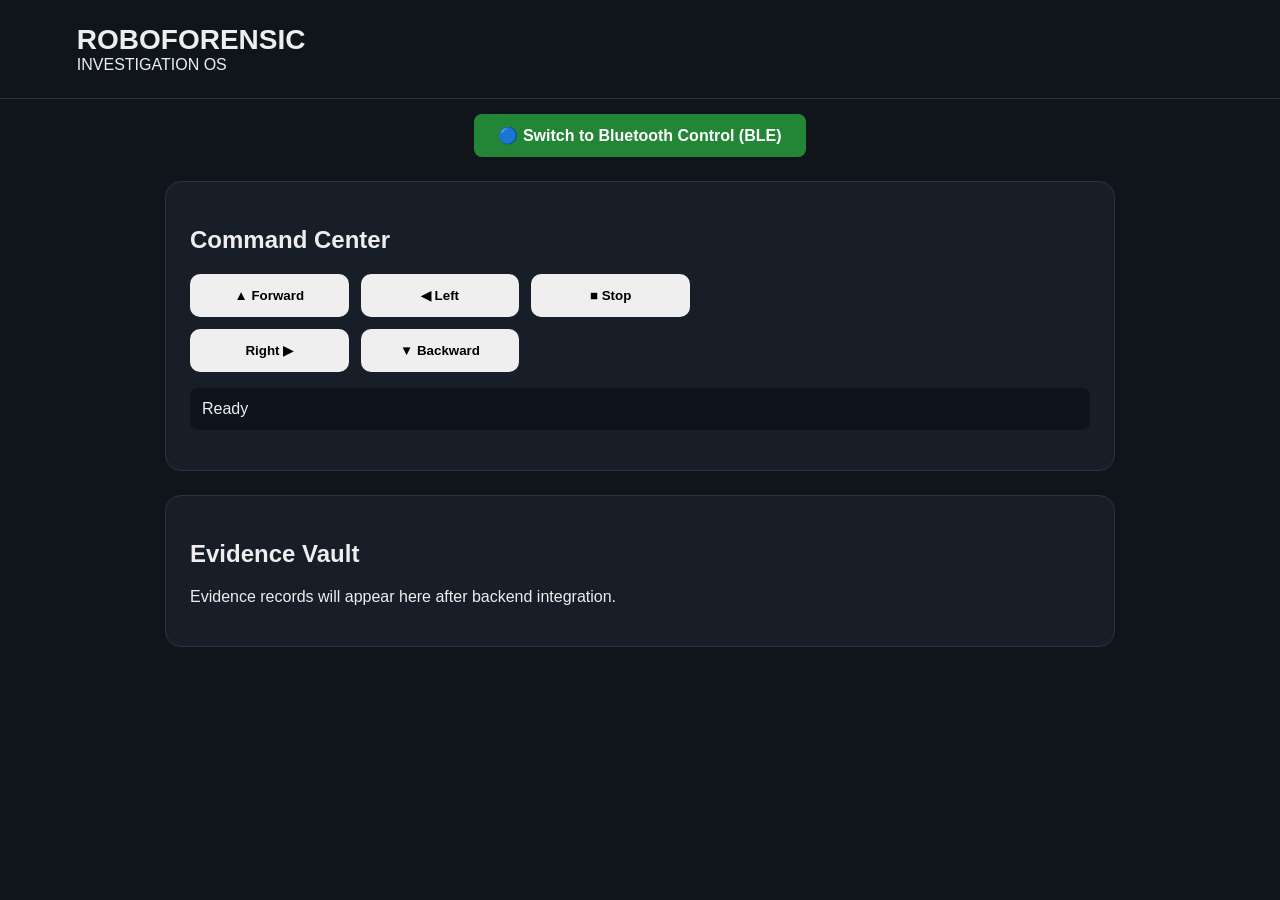
<file: index.html>
<!doctype html>
<html lang="en">
<head>
  <meta charset="utf-8">
  <meta name="viewport" content="width=device-width,initial-scale=1">
  <title>RoboForensic | Investigation OS</title>
  <link rel="stylesheet" href="css/style.css">
</head>
<body>
  <header><h1>ROBOFORENSIC</h1><span>INVESTIGATION OS</span></header>
  <div style="text-align: center; margin: 15px 0;">
    <a href="bluetooth.html" style="display: inline-block; padding: 12px 24px; background: #238636; color: white; border-radius: 8px; text-decoration: none; font-weight: bold; font-family: sans-serif;">🔵 Switch to Bluetooth Control (BLE)</a>
  </div>
  <main>
    <section class="card">
      <h2>Command Center</h2>
      <div class="controls">
        <button onclick="send('F')">▲ Forward</button>
        <button onclick="send('L')">◀ Left</button>
        <button onclick="send('S')">■ Stop</button>
        <button onclick="send('R')">Right ▶</button>
        <button onclick="send('B')">▼ Backward</button>
      </div>
      <p id="status">Ready</p>
    </section>
    <section class="card">
      <h2>Evidence Vault</h2>
      <p>Evidence records will appear here after backend integration.</p>
    </section>
  </main>
  <script src="js/app.js"></script>
</body>
</html>
</file>
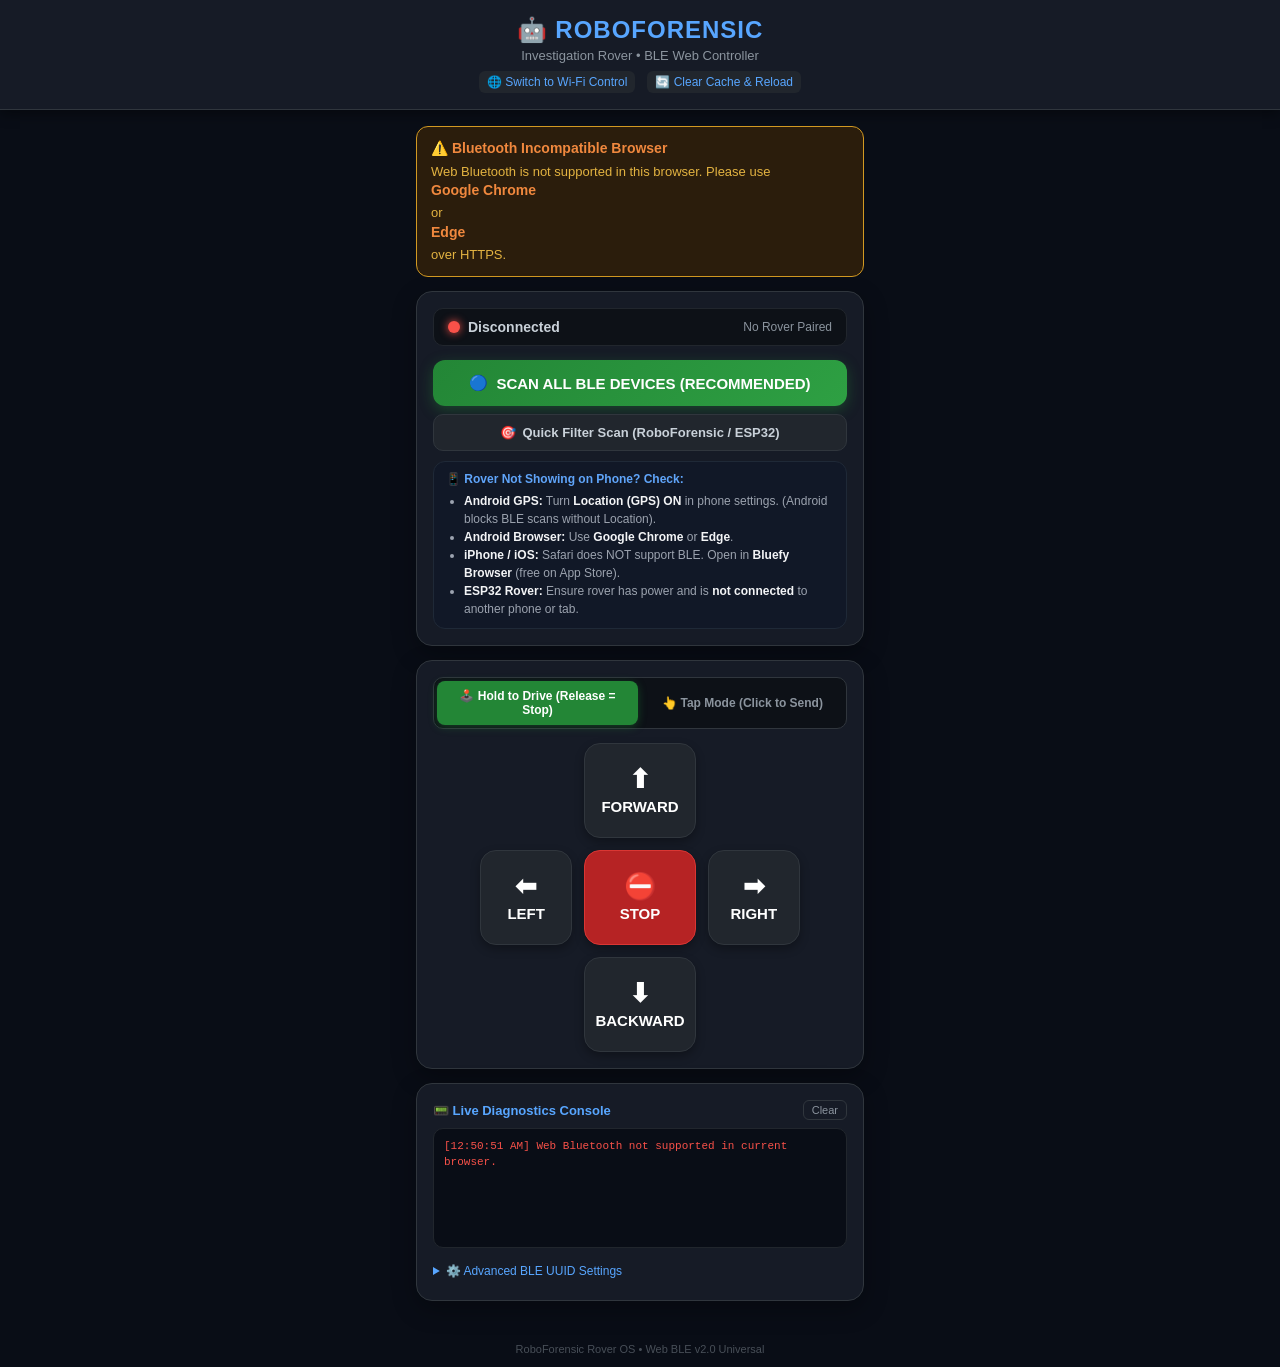
<file: bluetooth.html>
<!DOCTYPE html>
<html lang="en">
<head>
  <meta charset="UTF-8">
  <meta name="viewport" content="width=device-width, initial-scale=1.0, maximum-scale=1.0, user-scalable=no">
  <title>RoboForensic BLE Rover</title>
  <link rel="manifest" href="manifest.json">
  <meta name="theme-color" content="#0d1117">
  <link rel="apple-touch-icon" href="icon-192.png">

  <style>
    * {
      box-sizing: border-box;
      margin: 0;
      padding: 0;
      -webkit-tap-highlight-color: transparent;
      user-select: none;
    }

    body {
      font-family: -apple-system, BlinkMacSystemFont, "Segoe UI", Roboto, Helvetica, Arial, sans-serif;
      background: #090d16;
      color: #e6edf3;
      text-align: center;
      min-height: 100vh;
      display: flex;
      flex-direction: column;
    }

    header {
      padding: 16px;
      background: #161b26;
      border-bottom: 1px solid #30363d;
      box-shadow: 0 4px 12px rgba(0,0,0,0.4);
    }

    header h1 {
      font-size: 24px;
      letter-spacing: 1px;
      color: #58a6ff;
      display: flex;
      align-items: center;
      justify-content: center;
      gap: 8px;
    }

    header p {
      color: #8b949e;
      font-size: 13px;
      margin-top: 4px;
    }

    .top-links {
      margin-top: 8px;
      display: flex;
      justify-content: center;
      gap: 12px;
      font-size: 12px;
    }

    .top-links a {
      color: #58a6ff;
      text-decoration: none;
      padding: 4px 8px;
      background: #21262d;
      border-radius: 6px;
    }

    .container {
      max-width: 480px;
      width: 100%;
      margin: 0 auto;
      padding: 16px;
      flex: 1;
    }

    /* Warning Banner */
    .banner {
      background: #2b1d0c;
      border: 1px solid #d29922;
      color: #e3b341;
      padding: 12px 14px;
      border-radius: 12px;
      font-size: 13px;
      line-height: 1.4;
      text-align: left;
      margin-bottom: 14px;
      display: none;
    }

    .banner.visible {
      display: block;
    }

    .banner strong {
      display: block;
      font-size: 14px;
      margin-bottom: 4px;
      color: #f0883e;
    }

    .banner a {
      color: #58a6ff;
      text-decoration: underline;
    }

    /* Connection Card */
    .card {
      background: #161b26;
      border: 1px solid #30363d;
      border-radius: 16px;
      padding: 16px;
      margin-bottom: 14px;
      box-shadow: 0 8px 24px rgba(0,0,0,0.3);
    }

    .status-badge-container {
      display: flex;
      align-items: center;
      justify-content: space-between;
      background: #0d1117;
      padding: 10px 14px;
      border-radius: 10px;
      border: 1px solid #21262d;
      margin-bottom: 14px;
    }

    .status-left {
      display: flex;
      align-items: center;
      gap: 8px;
    }

    .status-dot {
      width: 12px;
      height: 12px;
      border-radius: 50%;
      background: #f85149;
      box-shadow: 0 0 8px #f85149;
      transition: all 0.3s ease;
    }

    .status-dot.connecting {
      background: #d29922;
      box-shadow: 0 0 10px #d29922;
      animation: pulse 1s infinite alternate;
    }

    .status-dot.connected {
      background: #2ea043;
      box-shadow: 0 0 12px #2ea043;
    }

    @keyframes pulse {
      from { opacity: 0.4; transform: scale(0.9); }
      to { opacity: 1; transform: scale(1.1); }
    }

    #status-text {
      font-size: 14px;
      font-weight: 600;
      color: #c9d1d9;
    }

    #device-info {
      font-size: 12px;
      color: #8b949e;
      text-align: right;
      max-width: 180px;
      white-space: nowrap;
      overflow: hidden;
      text-overflow: ellipsis;
    }

    /* Connect Buttons */
    .btn-group-connect {
      display: flex;
      flex-direction: column;
      gap: 8px;
    }

    .btn-primary {
      background: linear-gradient(135deg, #238636, #2ea043);
      color: white;
      border: none;
      border-radius: 12px;
      padding: 14px;
      font-size: 15px;
      font-weight: 700;
      cursor: pointer;
      box-shadow: 0 4px 14px rgba(35, 134, 54, 0.4);
      display: flex;
      align-items: center;
      justify-content: center;
      gap: 8px;
      transition: all 0.15s ease;
    }

    .btn-primary:active {
      transform: scale(0.98);
      filter: brightness(0.9);
    }

    .btn-secondary {
      background: #21262d;
      color: #c9d1d9;
      border: 1px solid #30363d;
      border-radius: 10px;
      padding: 10px;
      font-size: 13px;
      font-weight: 600;
      cursor: pointer;
      display: flex;
      align-items: center;
      justify-content: center;
      gap: 6px;
    }

    .btn-secondary:active {
      background: #30363d;
    }

    .btn-danger {
      background: #da3633;
      color: white;
      border: none;
      border-radius: 12px;
      padding: 12px;
      font-size: 15px;
      font-weight: 700;
      cursor: pointer;
      display: none;
      box-shadow: 0 4px 12px rgba(218, 54, 51, 0.4);
    }

    /* Mobile Checklist Accordion */
    .checklist {
      background: #111827;
      border: 1px solid #1f2937;
      border-radius: 12px;
      padding: 10px 12px;
      text-align: left;
      font-size: 12px;
      color: #9ca3af;
      margin-top: 10px;
    }

    .checklist-title {
      font-weight: 700;
      color: #60a5fa;
      margin-bottom: 6px;
      display: flex;
      align-items: center;
      gap: 6px;
    }

    .checklist ul {
      padding-left: 18px;
      line-height: 1.5;
    }

    .checklist li strong {
      color: #f3f4f6;
    }

    /* Drive Controls */
    .drive-mode-toggle {
      display: flex;
      background: #0d1117;
      border: 1px solid #30363d;
      border-radius: 10px;
      padding: 3px;
      margin-bottom: 14px;
      gap: 4px;
    }

    .drive-mode-btn {
      flex: 1;
      padding: 8px;
      font-size: 12px;
      font-weight: 600;
      background: transparent;
      color: #8b949e;
      border: none;
      border-radius: 8px;
      cursor: pointer;
      transition: all 0.2s;
    }

    .drive-mode-btn.active {
      background: #238636;
      color: white;
      box-shadow: 0 2px 8px rgba(35, 134, 54, 0.4);
    }

    .controls-grid {
      display: grid;
      grid-template-columns: repeat(3, 1fr);
      gap: 12px;
      max-width: 320px;
      margin: 0 auto;
    }

    .ctrl-btn {
      background: #21262d;
      color: white;
      border: 1px solid #30363d;
      border-radius: 16px;
      padding: 22px 10px;
      font-size: 15px;
      font-weight: 700;
      cursor: pointer;
      display: flex;
      flex-direction: column;
      align-items: center;
      justify-content: center;
      gap: 6px;
      touch-action: manipulation;
      box-shadow: 0 4px 10px rgba(0,0,0,0.3);
      transition: transform 0.08s, background 0.08s;
    }

    .ctrl-btn .icon {
      font-size: 26px;
      line-height: 1;
    }

    .ctrl-btn:active, .ctrl-btn.pressed {
      transform: scale(0.92);
      background: #388bfd;
      border-color: #58a6ff;
    }

    .ctrl-btn.btn-stop {
      background: #b62324;
      border-color: #da3633;
    }

    .ctrl-btn.btn-stop:active, .ctrl-btn.btn-stop.pressed {
      background: #f85149;
    }

    .forward { grid-column: 2; }
    .left { grid-column: 1; }
    .stop { grid-column: 2; }
    .right { grid-column: 3; }
    .backward { grid-column: 2; }

    /* Diagnostic Console */
    .console-header {
      display: flex;
      justify-content: space-between;
      align-items: center;
      margin-bottom: 8px;
    }

    .console-title {
      font-size: 13px;
      font-weight: 700;
      color: #58a6ff;
      display: flex;
      align-items: center;
      gap: 6px;
    }

    .btn-clear {
      background: transparent;
      border: 1px solid #30363d;
      color: #8b949e;
      font-size: 11px;
      padding: 3px 8px;
      border-radius: 6px;
      cursor: pointer;
    }

    #console-box {
      background: #090d16;
      border: 1px solid #21262d;
      border-radius: 10px;
      padding: 10px;
      height: 120px;
      overflow-y: auto;
      text-align: left;
      font-family: ui-monospace, SFMono-Regular, Consolas, monospace;
      font-size: 11px;
      line-height: 1.45;
      color: #7ee787;
    }

    .log-err { color: #f85149; }
    .log-warn { color: #e3b341; }
    .log-info { color: #79c0ff; }
    .log-success { color: #7ee787; }

    /* Settings Details */
    details {
      text-align: left;
      font-size: 12px;
      color: #8b949e;
      margin-top: 10px;
    }

    details summary {
      cursor: pointer;
      color: #58a6ff;
      padding: 6px 0;
    }

    .settings-body {
      background: #0d1117;
      border: 1px solid #21262d;
      border-radius: 10px;
      padding: 12px;
      margin-top: 6px;
    }

    .settings-body label {
      display: block;
      margin-bottom: 4px;
      color: #c9d1d9;
      font-weight: 600;
    }

    .settings-body input {
      width: 100%;
      padding: 6px 8px;
      background: #161b22;
      border: 1px solid #30363d;
      border-radius: 6px;
      color: white;
      font-family: monospace;
      font-size: 11px;
      margin-bottom: 8px;
    }

    footer {
      padding: 12px;
      font-size: 11px;
      color: #484f58;
    }
  </style>
</head>

<body>

<header>
  <h1>🤖 ROBOFORENSIC</h1>
  <p>Investigation Rover &bull; BLE Web Controller</p>
  <div class="top-links">
    <a href="index.html">🌐 Switch to Wi-Fi Control</a>
    <a href="#" onclick="forceReloadApp(); return false;">🔄 Clear Cache & Reload</a>
  </div>
</header>

<div class="container">

  <!-- Compatibility Alert Banner -->
  <div id="compat-banner" class="banner">
    <strong>⚠️ Bluetooth Incompatible Browser</strong>
    <span id="compat-msg">Web Bluetooth is not supported on this browser.</span>
  </div>

  <!-- Connection Panel -->
  <div class="card">
    <div class="status-badge-container">
      <div class="status-left">
        <div id="status-dot" class="status-dot"></div>
        <span id="status-text">Disconnected</span>
      </div>
      <div id="device-info">No Rover Paired</div>
    </div>

    <div class="btn-group-connect">
      <!-- Universal Scan: Shows all BLE devices so rover is never hidden -->
      <button id="btn-connect-all" class="btn-primary" onclick="connectBluetooth(false)">
        <span>🔵</span> SCAN ALL BLE DEVICES (RECOMMENDED)
      </button>

      <!-- Quick Filter Scan: Filters specifically for RoboForensic / ESP32 -->
      <button id="btn-connect-filter" class="btn-secondary" onclick="connectBluetooth(true)">
        <span>🎯</span> Quick Filter Scan (RoboForensic / ESP32)
      </button>

      <!-- Disconnect Button -->
      <button id="btn-disconnect" class="btn-danger" onclick="disconnectDevice()">
        ⛔ DISCONNECT ROVER
      </button>
    </div>

    <!-- Mobile Troubleshooting Checklist -->
    <div class="checklist">
      <div class="checklist-title">📱 Rover Not Showing on Phone? Check:</div>
      <ul>
        <li><strong>Android GPS:</strong> Turn <strong>Location (GPS) ON</strong> in phone settings. (Android blocks BLE scans without Location).</li>
        <li><strong>Android Browser:</strong> Use <strong>Google Chrome</strong> or <strong>Edge</strong>.</li>
        <li><strong>iPhone / iOS:</strong> Safari does NOT support BLE. Open in <strong>Bluefy Browser</strong> (free on App Store).</li>
        <li><strong>ESP32 Rover:</strong> Ensure rover has power and is <strong>not connected</strong> to another phone or tab.</li>
      </ul>
    </div>
  </div>

  <!-- Drive Control Panel -->
  <div class="card">
    <div class="drive-mode-toggle">
      <button id="mode-hold" class="drive-mode-btn active" onclick="setDriveMode('hold')">
        🕹️ Hold to Drive (Release = Stop)
      </button>
      <button id="mode-tap" class="drive-mode-btn" onclick="setDriveMode('tap')">
        👆 Tap Mode (Click to Send)
      </button>
    </div>

    <div class="controls-grid">
      <button class="ctrl-btn forward" data-cmd="F" id="btn-f">
        <span class="icon">⬆</span>
        <span>FORWARD</span>
      </button>

      <button class="ctrl-btn left" data-cmd="L" id="btn-l">
        <span class="icon">⬅</span>
        <span>LEFT</span>
      </button>

      <button class="ctrl-btn btn-stop stop" data-cmd="S" id="btn-s">
        <span class="icon">⛔</span>
        <span>STOP</span>
      </button>

      <button class="ctrl-btn right" data-cmd="R" id="btn-r">
        <span class="icon">➡</span>
        <span>RIGHT</span>
      </button>

      <button class="ctrl-btn backward" data-cmd="B" id="btn-b">
        <span class="icon">⬇</span>
        <span>BACKWARD</span>
      </button>
    </div>
  </div>

  <!-- Live Diagnostic Console -->
  <div class="card">
    <div class="console-header">
      <div class="console-title">📟 Live Diagnostics Console</div>
      <button class="btn-clear" onclick="clearLogs()">Clear</button>
    </div>
    <div id="console-box"></div>

    <details>
      <summary>⚙️ Advanced BLE UUID Settings</summary>
      <div class="settings-body">
        <label for="input-service">Service UUID:</label>
        <input type="text" id="input-service" value="4fafc201-1fb5-459e-8fcc-c5c9c331914b">

        <label for="input-char">Characteristic UUID:</label>
        <input type="text" id="input-char" value="beb5483e-36e1-4688-b7f5-ea07361b26a8">

        <button class="btn-secondary" style="width:100%;" onclick="resetUUIDs()">Restore Default UUIDs</button>
      </div>
    </details>
  </div>

</div>

<footer>
  RoboForensic Rover OS &bull; Web BLE v2.0 Universal
</footer>

<script>
  // ==========================================
  // CONFIGURATION & STATE
  // ==========================================
  const DEFAULT_SERVICE_UUID = "4fafc201-1fb5-459e-8fcc-c5c9c331914b";
  const DEFAULT_CHARACTERISTIC_UUID = "beb5483e-36e1-4688-b7f5-ea07361b26a8";

  let bleDevice = null;
  let bleServer = null;
  let bleCharacteristic = null;
  let driveMode = 'hold'; // 'hold' or 'tap'
  let isWriting = false;

  // DOM Elements
  const statusDot = document.getElementById("status-dot");
  const statusText = document.getElementById("status-text");
  const deviceInfo = document.getElementById("device-info");
  const btnConnectAll = document.getElementById("btn-connect-all");
  const btnConnectFilter = document.getElementById("btn-connect-filter");
  const btnDisconnect = document.getElementById("btn-disconnect");
  const consoleBox = document.getElementById("console-box");
  const compatBanner = document.getElementById("compat-banner");
  const compatMsg = document.getElementById("compat-msg");
  const inputService = document.getElementById("input-service");
  const inputChar = document.getElementById("input-char");

  // ==========================================
  // LOGGING SYSTEM
  // ==========================================
  function log(msg, type = "info") {
    const time = new Date().toLocaleTimeString();
    const line = document.createElement("div");
    line.className = `log-${type}`;
    line.textContent = `[${time}] ${msg}`;
    consoleBox.appendChild(line);
    consoleBox.scrollTop = consoleBox.scrollHeight;
    console.log(`[BLE] ${msg}`);
  }

  function clearLogs() {
    consoleBox.innerHTML = "";
    log("Console cleared.");
  }

  // ==========================================
  // ENVIRONMENT & BROWSER CHECKS
  // ==========================================
  function checkCompatibility() {
    const isIOS = /iPad|iPhone|iPod/.test(navigator.userAgent) && !window.MSStream;
    const isAndroid = /Android/.test(navigator.userAgent);

    if (!('bluetooth' in navigator)) {
      compatBanner.classList.add("visible");
      if (isIOS) {
        compatMsg.innerHTML = "Apple iOS Safari does not support Web Bluetooth. Please install <a href='https://apps.apple.com/app/bluefy-web-ble-browser/id1492822055' target='_blank'><strong>Bluefy Browser</strong></a> from the App Store and open this page there.";
        log("iOS detected without Web Bluetooth support. Bluefy required.", "err");
      } else {
        compatMsg.innerHTML = "Web Bluetooth is not supported in this browser. Please use <strong>Google Chrome</strong> or <strong>Edge</strong> over HTTPS.";
        log("Web Bluetooth not supported in current browser.", "err");
      }
      return false;
    }

    if (location.protocol !== 'https:' && location.hostname !== 'localhost' && location.hostname !== '127.0.0.1') {
      compatBanner.classList.add("visible");
      compatMsg.innerHTML = "Web Bluetooth requires a secure <strong>HTTPS</strong> connection.";
      log("Insecure connection. Web Bluetooth requires HTTPS.", "err");
      return false;
    }

    log("Browser supports Web Bluetooth API.", "success");
    if (isAndroid) {
      log("Android detected: Ensure Location/GPS is ON for BLE scanning.", "warn");
    }
    return true;
  }

  // ==========================================
  // BLUETOOTH CONNECTION
  // ==========================================
  async function connectBluetooth(useFilters = false) {
    if (!checkCompatibility()) {
      alert("Web Bluetooth is not supported in this browser!\n\n• On iPhone: Open this in the 'Bluefy' app.\n• On Android: Open in Google Chrome with Location/GPS enabled.");
      return;
    }

    const serviceUuid = (inputService.value.trim() || DEFAULT_SERVICE_UUID).toLowerCase();
    const charUuid = (inputChar.value.trim() || DEFAULT_CHARACTERISTIC_UUID).toLowerCase();

    updateStatus("connecting", "Searching...", "Scanning BLE");
    log(useFilters ? "Starting filtered BLE scan..." : "Starting ALL-DEVICES BLE scan (rover will not be hidden)...");

    try {
      let requestOptions = {};

      if (useFilters) {
        // Broad filter so any rover or ESP32 variant matches
        requestOptions = {
          filters: [
            { name: "RoboForensic-Rover" },
            { name: "RoboForensic" },
            { namePrefix: "Robo" },
            { namePrefix: "ESP32" },
            { namePrefix: "Rover" },
            { services: [serviceUuid] }
          ],
          optionalServices: [serviceUuid]
        };
      } else {
        // Universal scan: acceptAllDevices displays every BLE device in range
        requestOptions = {
          acceptAllDevices: true,
          optionalServices: [serviceUuid]
        };
      }

      log("Waiting for user to choose device in browser picker...");
      bleDevice = await navigator.bluetooth.requestDevice(requestOptions);

      const devName = bleDevice.name || "Unnamed Rover";
      log(`Device selected: "${devName}" (${bleDevice.id.slice(0, 8)}...)`, "success");
      deviceInfo.textContent = devName;

      bleDevice.addEventListener("gattserverdisconnected", onDisconnected);

      updateStatus("connecting", "Connecting to GATT...", devName);
      log("Connecting to GATT server...");
      bleServer = await bleDevice.gatt.connect();
      log("GATT server connected!", "success");

      updateStatus("connecting", "Discovering Service...", devName);
      log(`Looking for primary service: ${serviceUuid}`);
      
      let service;
      try {
        service = await bleServer.getPrimaryService(serviceUuid);
        log("Primary service found!", "success");
      } catch (srvErr) {
        log(`Primary service ${serviceUuid} not found directly. Attempting service search...`, "warn");
        const services = await bleServer.getPrimaryServices();
        log(`Found ${services.length} services on device.`, "info");
        service = services[0];
      }

      if (!service) {
        throw new Error("Target BLE Service could not be found on device.");
      }

      updateStatus("connecting", "Getting Characteristic...", devName);
      log(`Looking for characteristic: ${charUuid}`);
      
      try {
        bleCharacteristic = await service.getCharacteristic(charUuid);
        log("Characteristic found!", "success");
      } catch (charErr) {
        log(`Characteristic not found by UUID. Scanning characteristics...`, "warn");
        const chars = await service.getCharacteristics();
        bleCharacteristic = chars[0];
        log(`Using characteristic: ${bleCharacteristic.uuid}`, "info");
      }

      // Successfully connected
      updateStatus("connected", "Connected", devName);
      btnConnectAll.style.display = "none";
      btnConnectFilter.style.display = "none";
      btnDisconnect.style.display = "block";
      log(`🚀 Rover connected and ready! Control via D-pad or keyboard.`, "success");

      // Provide vibration feedback if supported
      if ('vibrate' in navigator) navigator.vibrate(100);

    } catch (err) {
      console.error(err);
      if (err.name === 'NotFoundError') {
        log("Scan cancelled by user (or no device selected).", "warn");
        updateStatus("disconnected", "Scan Cancelled", "None");
      } else {
        log(`Connection error: ${err.message}`, "err");
        updateStatus("disconnected", "Connection Failed", "Error");
        alert(`Bluetooth Error: ${err.message}\n\nTips:\n1. Ensure Android Location/GPS is ON\n2. Rover is powered on and not connected elsewhere\n3. Restart Rover & phone Bluetooth if needed`);
      }
      resetState();
    }
  }

  function onDisconnected() {
    log("⚠️ Rover disconnected from GATT server.", "warn");
    updateStatus("disconnected", "Disconnected", "Lost Connection");
    resetState();
  }

  function disconnectDevice() {
    if (bleDevice && bleDevice.gatt.connected) {
      log("Disconnecting rover upon user request...");
      bleDevice.gatt.disconnect();
    }
    resetState();
  }

  function resetState() {
    bleDevice = null;
    bleServer = null;
    bleCharacteristic = null;
    btnConnectAll.style.display = "flex";
    btnConnectFilter.style.display = "flex";
    btnDisconnect.style.display = "none";
    updateStatus("disconnected", "Disconnected", "No Rover Paired");
  }

  function updateStatus(state, text, dev) {
    statusDot.className = "status-dot " + (state === "connecting" ? "connecting" : state === "connected" ? "connected" : "");
    statusText.textContent = text;
    if (dev) deviceInfo.textContent = dev;
  }

  // ==========================================
  // COMMAND TRANSMISSION (F, B, L, R, S)
  // ==========================================
  async function sendCommand(cmd) {
    if (!bleCharacteristic) {
      log(`Cannot send '${cmd}': Rover not connected!`, "warn");
      return;
    }

    if (isWriting) {
      return; // Skip if busy sending previous frame
    }

    isWriting = true;
    try {
      const data = new TextEncoder().encode(cmd);

      // Support writeWithoutResponse (fastest & standard for RC rovers) or writeWithResponse
      if (bleCharacteristic.writeValueWithoutResponse) {
        await bleCharacteristic.writeValueWithoutResponse(data);
      } else if (bleCharacteristic.writeValueWithResponse) {
        await bleCharacteristic.writeValueWithResponse(data);
      } else {
        await bleCharacteristic.writeValue(data);
      }

      log(`📤 Sent command: '${cmd}'`, "info");

      if ('vibrate' in navigator) navigator.vibrate(30);

    } catch (err) {
      log(`Failed sending '${cmd}': ${err.message}`, "err");
    } finally {
      isWriting = false;
    }
  }

  // ==========================================
  // DRIVE MODES & TOUCH / POINTER HANDLERS
  // ==========================================
  function setDriveMode(mode) {
    driveMode = mode;
    document.getElementById("mode-hold").classList.toggle("active", mode === 'hold');
    document.getElementById("mode-tap").classList.toggle("active", mode === 'tap');
    log(`Drive mode switched to: ${mode === 'hold' ? 'Hold to Drive' : 'Tap Mode'}`);
  }

  const ctrlButtons = document.querySelectorAll(".ctrl-btn");

  ctrlButtons.forEach(btn => {
    const cmd = btn.getAttribute("data-cmd");

    // Pointer events handle both touch and mouse uniformly
    btn.addEventListener("pointerdown", (e) => {
      e.preventDefault();
      btn.classList.add("pressed");
      sendCommand(cmd);
    });

    btn.addEventListener("pointerup", (e) => {
      e.preventDefault();
      btn.classList.remove("pressed");
      if (driveMode === 'hold' && cmd !== 'S') {
        sendCommand('S'); // Safety stop on release
      }
    });

    btn.addEventListener("pointerleave", (e) => {
      if (btn.classList.contains("pressed")) {
        btn.classList.remove("pressed");
        if (driveMode === 'hold' && cmd !== 'S') {
          sendCommand('S');
        }
      }
    });

    btn.addEventListener("pointercancel", () => {
      btn.classList.remove("pressed");
      if (driveMode === 'hold' && cmd !== 'S') {
        sendCommand('S');
      }
    });
  });

  // Keyboard controls for desktop testing
  window.addEventListener("keydown", (e) => {
    if (e.repeat) return;
    switch (e.key) {
      case "ArrowUp":
      case "w":
      case "W":
        document.getElementById("btn-f").classList.add("pressed");
        sendCommand("F");
        break;
      case "ArrowDown":
      case "s":
      case "S":
        document.getElementById("btn-b").classList.add("pressed");
        sendCommand("B");
        break;
      case "ArrowLeft":
      case "a":
      case "A":
        document.getElementById("btn-l").classList.add("pressed");
        sendCommand("L");
        break;
      case "ArrowRight":
      case "d":
      case "D":
        document.getElementById("btn-r").classList.add("pressed");
        sendCommand("R");
        break;
      case " ":
        document.getElementById("btn-s").classList.add("pressed");
        sendCommand("S");
        break;
    }
  });

  window.addEventListener("keyup", (e) => {
    ctrlButtons.forEach(b => b.classList.remove("pressed"));
    if (driveMode === 'hold') {
      if (["ArrowUp", "ArrowDown", "ArrowLeft", "ArrowRight", "w", "W", "s", "S", "a", "A", "d", "D"].includes(e.key)) {
        sendCommand("S");
      }
    }
  });

  // ==========================================
  // UTILITIES & CACHE BUSTING
  // ==========================================
  function resetUUIDs() {
    inputService.value = DEFAULT_SERVICE_UUID;
    inputChar.value = DEFAULT_CHARACTERISTIC_UUID;
    log("Reset UUIDs to factory defaults.");
  }

  async function forceReloadApp() {
    log("Clearing Service Worker caches...");
    if ('serviceWorker' in navigator) {
      const registrations = await navigator.serviceWorker.getRegistrations();
      for (let reg of registrations) {
        await reg.unregister();
      }
    }
    if ('caches' in window) {
      const keys = await caches.keys();
      for (let key of keys) {
        await caches.delete(key);
      }
    }
    log("Cache cleared. Reloading page...");
    window.location.reload(true);
  }

  // Register Service Worker
  if ('serviceWorker' in navigator) {
    window.addEventListener('load', () => {
      navigator.serviceWorker.register('./sw.js').catch(console.error);
    });
  }

  // Initialize compatibility check on startup
  window.addEventListener("DOMContentLoaded", () => {
    checkCompatibility();
  });
</script>

</body>
</html>
</file>
<file: css/style.css>
body{font-family:Arial,sans-serif;margin:0;background:#10151c;color:#eee}
header{padding:24px 6%;border-bottom:1px solid #29313b}
header h1{margin:0;font-size:28px}.card{background:#171e27;border:1px solid #2b3540;border-radius:16px;padding:24px;margin:24px auto;max-width:900px}
.controls{display:grid;grid-template-columns:repeat(3,1fr);gap:12px;max-width:500px}
button{padding:14px;border:0;border-radius:10px;cursor:pointer;font-weight:bold}
#status{padding:12px;border-radius:8px;background:#0e141b}
</file>
